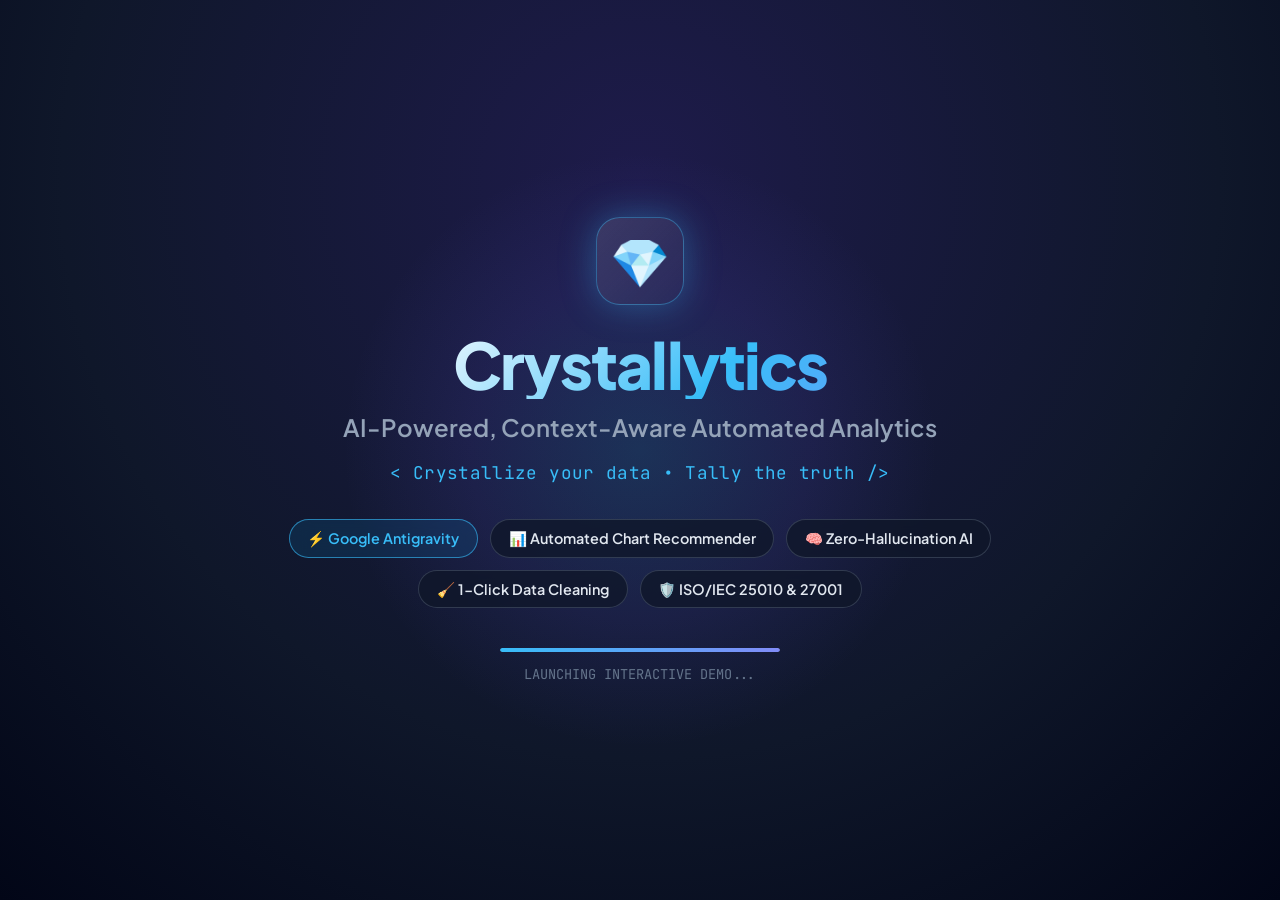
<file: showcase_intro.html>
<!DOCTYPE html>
<html lang="en">
<head>
    <meta charset="UTF-8">
    <meta name="viewport" content="width=device-width, initial-scale=1.0">
    <title>Crystallytics 💎 | Intro</title>
    <link href="https://fonts.googleapis.com/css2?family=Plus+Jakarta+Sans:wght@400;600;700;800;900&family=JetBrains+Mono:wght@500;700&display=swap" rel="stylesheet">
    <style>
        * { box-sizing: border-box; margin: 0; padding: 0; }
        body {
            font-family: 'Plus Jakarta Sans', sans-serif;
            background: radial-gradient(circle at 50% 20%, #1e1b4b 0%, #0f172a 60%, #020617 100%);
            color: #f8fafc;
            min-height: 100vh;
            display: flex;
            flex-direction: column;
            align-items: center;
            justify-content: center;
            overflow: hidden;
            position: relative;
        }

        /* Ambient glow backdrop */
        .glow {
            position: absolute;
            width: 600px;
            height: 600px;
            background: radial-gradient(circle, rgba(56, 189, 248, 0.15) 0%, rgba(99, 102, 241, 0.1) 40%, transparent 70%);
            border-radius: 50%;
            top: 50%;
            left: 50%;
            transform: translate(-50%, -50%);
            pointer-events: none;
            animation: pulse 4s ease-in-out infinite alternate;
        }

        @keyframes pulse {
            0% { transform: translate(-50%, -50%) scale(0.9); opacity: 0.7; }
            100% { transform: translate(-50%, -50%) scale(1.15); opacity: 1; }
        }

        .container {
            position: relative;
            z-index: 2;
            text-align: center;
            max-width: 900px;
            padding: 2rem;
        }

        .diamond-badge {
            display: inline-flex;
            align-items: center;
            justify-content: center;
            width: 88px;
            height: 88px;
            border-radius: 24px;
            background: linear-gradient(135deg, rgba(255, 255, 255, 0.12), rgba(255, 255, 255, 0.03));
            border: 1px solid rgba(56, 189, 248, 0.4);
            box-shadow: 0 0 35px rgba(56, 189, 248, 0.35);
            font-size: 3rem;
            margin-bottom: 1.5rem;
            animation: float 3s ease-in-out infinite alternate;
        }

        @keyframes float {
            0% { transform: translateY(0); }
            100% { transform: translateY(-8px); }
        }

        h1 {
            font-size: 4rem;
            font-weight: 900;
            letter-spacing: -0.03em;
            background: linear-gradient(135deg, #ffffff 20%, #38bdf8 60%, #818cf8 100%);
            -webkit-background-clip: text;
            -webkit-text-fill-color: transparent;
            margin-bottom: 0.8rem;
            line-height: 1.1;
        }

        .subtitle {
            font-size: 1.5rem;
            font-weight: 600;
            color: #94a3b8;
            margin-bottom: 1.2rem;
        }

        .tagline {
            font-size: 1.1rem;
            color: #38bdf8;
            font-family: 'JetBrains Mono', monospace;
            margin-bottom: 2.2rem;
            letter-spacing: 0.02em;
        }

        .badges {
            display: flex;
            flex-wrap: wrap;
            justify-content: center;
            gap: 0.75rem;
            margin-bottom: 2.5rem;
        }

        .pill {
            display: inline-flex;
            align-items: center;
            gap: 0.5rem;
            padding: 0.55rem 1.1rem;
            background: rgba(15, 23, 42, 0.8);
            border: 1px solid rgba(148, 163, 184, 0.25);
            border-radius: 999px;
            font-size: 0.9rem;
            font-weight: 600;
            color: #e2e8f0;
            backdrop-filter: blur(10px);
        }

        .pill.accent {
            border-color: rgba(56, 189, 248, 0.6);
            color: #38bdf8;
            background: rgba(14, 165, 233, 0.12);
        }

        .loader-bar {
            width: 280px;
            height: 4px;
            background: rgba(255, 255, 255, 0.1);
            border-radius: 999px;
            margin: 0 auto 0.8rem;
            overflow: hidden;
            position: relative;
        }

        .loader-fill {
            width: 0%;
            height: 100%;
            background: linear-gradient(90deg, #38bdf8, #818cf8);
            border-radius: 999px;
            animation: fill 2.5s cubic-bezier(0.4, 0, 0.2, 1) forwards;
        }

        @keyframes fill {
            0% { width: 0%; }
            100% { width: 100%; }
        }

        .loading-text {
            font-size: 0.85rem;
            color: #64748b;
            font-family: 'JetBrains Mono', monospace;
        }
    </style>
</head>
<body>
    <div class="glow"></div>
    <div class="container">
        <div class="diamond-badge">💎</div>
        <h1>Crystallytics</h1>
        <div class="subtitle">AI-Powered, Context-Aware Automated Analytics</div>
        <div class="tagline">&lt; Crystallize your data • Tally the truth /&gt;</div>
        
        <div class="badges">
            <span class="pill accent">⚡ Google Antigravity</span>
            <span class="pill">📊 Automated Chart Recommender</span>
            <span class="pill">🧠 Zero-Hallucination AI</span>
            <span class="pill">🧹 1-Click Data Cleaning</span>
            <span class="pill">🛡️ ISO/IEC 25010 & 27001</span>
        </div>

        <div class="loader-bar">
            <div class="loader-fill"></div>
        </div>
        <div class="loading-text">LAUNCHING INTERACTIVE DEMO...</div>
    </div>
</body>
</html>
</file>
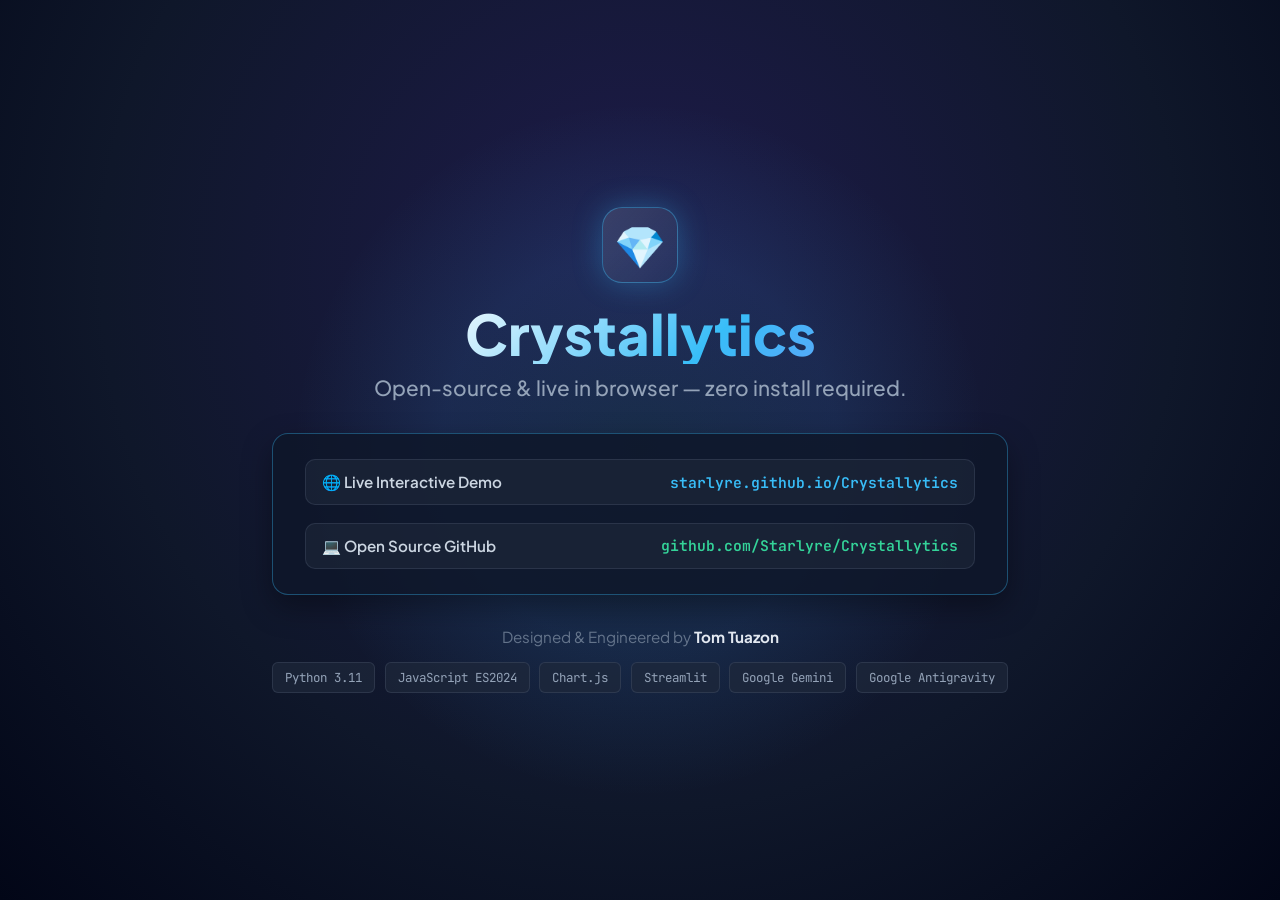
<file: showcase_outro.html>
<!DOCTYPE html>
<html lang="en">
<head>
    <meta charset="UTF-8">
    <meta name="viewport" content="width=device-width, initial-scale=1.0">
    <title>Crystallytics 💎 | Outro</title>
    <link href="https://fonts.googleapis.com/css2?family=Plus+Jakarta+Sans:wght@400;600;700;800;900&family=JetBrains+Mono:wght@500;700&display=swap" rel="stylesheet">
    <style>
        * { box-sizing: border-box; margin: 0; padding: 0; }
        body {
            font-family: 'Plus Jakarta Sans', sans-serif;
            background: radial-gradient(circle at 50% 30%, #1e1b4b 0%, #0f172a 60%, #020617 100%);
            color: #f8fafc;
            min-height: 100vh;
            display: flex;
            flex-direction: column;
            align-items: center;
            justify-content: center;
            overflow: hidden;
            position: relative;
        }

        .glow {
            position: absolute;
            width: 700px;
            height: 700px;
            background: radial-gradient(circle, rgba(16, 185, 129, 0.12) 0%, rgba(56, 189, 248, 0.1) 40%, transparent 70%);
            border-radius: 50%;
            top: 50%;
            left: 50%;
            transform: translate(-50%, -50%);
            pointer-events: none;
        }

        .container {
            position: relative;
            z-index: 2;
            text-align: center;
            max-width: 860px;
            padding: 2rem;
        }

        .diamond-badge {
            display: inline-flex;
            align-items: center;
            justify-content: center;
            width: 76px;
            height: 76px;
            border-radius: 20px;
            background: linear-gradient(135deg, rgba(255, 255, 255, 0.12), rgba(255, 255, 255, 0.03));
            border: 1px solid rgba(56, 189, 248, 0.4);
            box-shadow: 0 0 30px rgba(56, 189, 248, 0.3);
            font-size: 2.6rem;
            margin-bottom: 1.2rem;
        }

        h1 {
            font-size: 3.5rem;
            font-weight: 900;
            background: linear-gradient(135deg, #ffffff 20%, #38bdf8 60%, #818cf8 100%);
            -webkit-background-clip: text;
            -webkit-text-fill-color: transparent;
            margin-bottom: 0.6rem;
            line-height: 1.1;
        }

        .subtitle {
            font-size: 1.3rem;
            color: #94a3b8;
            margin-bottom: 2rem;
            font-weight: 500;
        }

        .links-card {
            background: rgba(15, 23, 42, 0.85);
            border: 1px solid rgba(56, 189, 248, 0.35);
            border-radius: 16px;
            padding: 1.6rem 2rem;
            margin-bottom: 2rem;
            box-shadow: 0 12px 30px rgba(0, 0, 0, 0.35);
            text-align: left;
            display: flex;
            flex-direction: column;
            gap: 1.1rem;
        }

        .link-row {
            display: flex;
            align-items: center;
            justify-content: space-between;
            gap: 1rem;
            padding: 0.75rem 1rem;
            background: rgba(30, 41, 59, 0.6);
            border-radius: 10px;
            border: 1px solid rgba(148, 163, 184, 0.15);
        }

        .link-label {
            font-size: 0.95rem;
            color: #cbd5e1;
            font-weight: 600;
            display: flex;
            align-items: center;
            gap: 0.6rem;
        }

        .link-val {
            font-family: 'JetBrains Mono', monospace;
            font-size: 0.92rem;
            color: #38bdf8;
            font-weight: 600;
        }

        .link-val.green {
            color: #34d399;
        }

        .author-footer {
            font-size: 0.95rem;
            color: #64748b;
        }

        .author-footer b {
            color: #e2e8f0;
        }

        .tech-stack {
            display: flex;
            justify-content: center;
            gap: 0.6rem;
            margin-top: 1rem;
        }

        .tech-pill {
            font-size: 0.78rem;
            padding: 0.35rem 0.75rem;
            background: rgba(30, 41, 59, 0.7);
            border-radius: 6px;
            color: #94a3b8;
            font-family: 'JetBrains Mono', monospace;
            border: 1px solid rgba(148, 163, 184, 0.15);
        }
    </style>
</head>
<body>
    <div class="glow"></div>
    <div class="container">
        <div class="diamond-badge">💎</div>
        <h1>Crystallytics</h1>
        <div class="subtitle">Open-source & live in browser — zero install required.</div>

        <div class="links-card">
            <div class="link-row">
                <span class="link-label">🌐 Live Interactive Demo</span>
                <span class="link-val">starlyre.github.io/Crystallytics</span>
            </div>
            <div class="link-row">
                <span class="link-label">💻 Open Source GitHub</span>
                <span class="link-val green">github.com/Starlyre/Crystallytics</span>
            </div>
        </div>

        <div class="author-footer">
            Designed & Engineered by <b>Tom Tuazon</b>
        </div>

        <div class="tech-stack">
            <span class="tech-pill">Python 3.11</span>
            <span class="tech-pill">JavaScript ES2024</span>
            <span class="tech-pill">Chart.js</span>
            <span class="tech-pill">Streamlit</span>
            <span class="tech-pill">Google Gemini</span>
            <span class="tech-pill">Google Antigravity</span>
        </div>
    </div>
</body>
</html>
</file>
